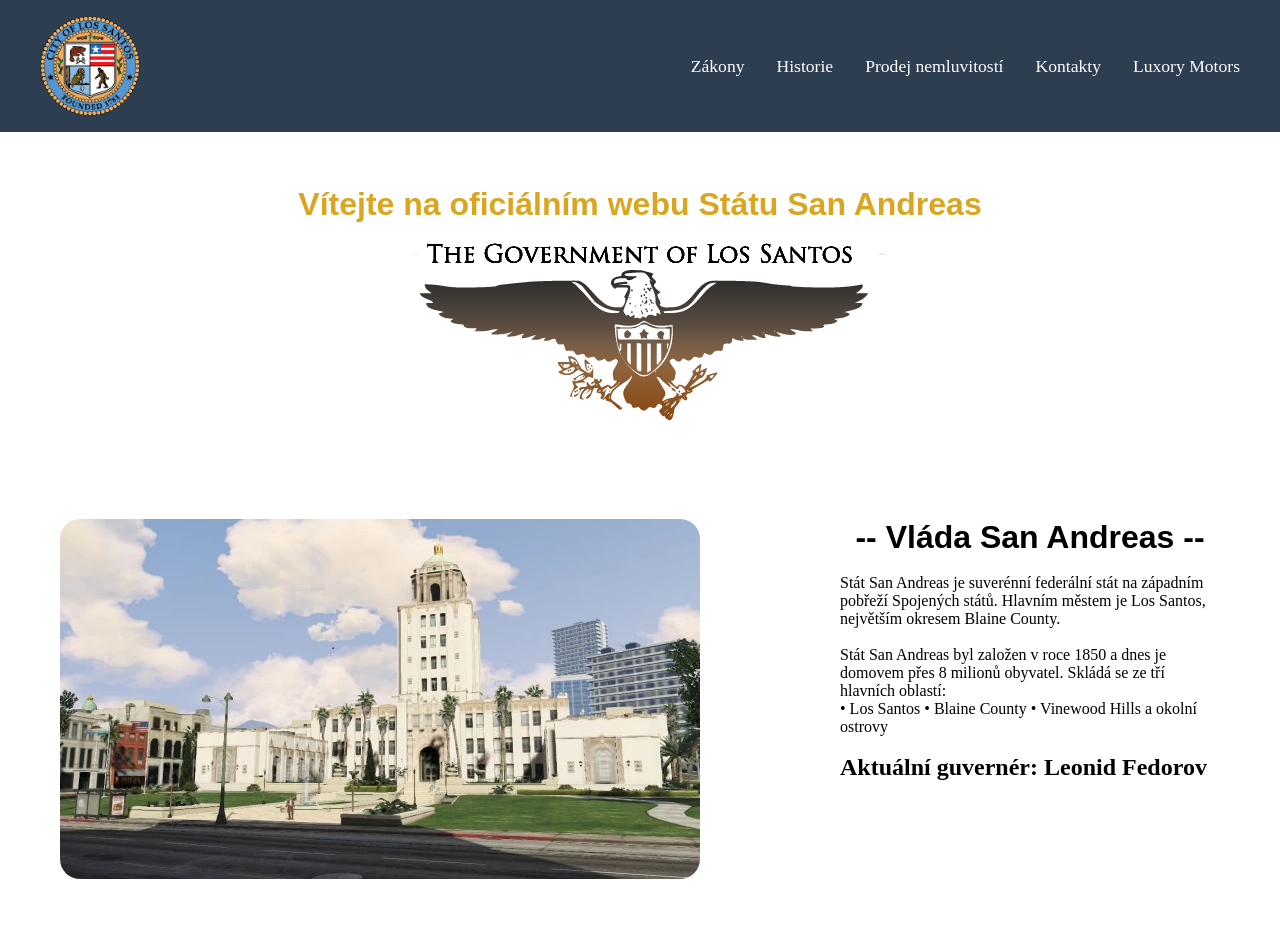
<file: index.html>
<html lang="cs">
<head>
    <meta charset="UTF-8">
    <meta name="viewport" content="width=device-width, initial-scale=1.0">
    <title>Vláda San Andreas</title>
    <link rel="stylesheet" href="style.css">

</head>
<body>

    <header>
    <div class="container">
        <a href="index.html" class="logo">
            <img src="images/logo.webp" alt="logo">
        </a>
      <nav>
        <ul>
          <li><a href="zakony.html">Zákony</a></li>
          <li><a href="historie.html">Historie</a></li>
          <li><a href="prodej.html">Prodej nemluvitostí</a></li>
          <li><a href="kontakty.html">Kontakty</a></li>
          <li><a href="luxury-motors.html">Luxory Motors</a></li>
        </ul>
      </nav>
    </div>
  </header>
<br>

        <div class="hl">
            <center>
                <br>
                <br>
                                <h1 style="font-family: sans-serif; color: goldenrod;">Vítejte na oficiálním webu Státu San Andreas</h1>
                <img src="images/eagle.png" alt="eagle">
                <br>
            </center>
        </div>

        <br>
        <br>

    <div class="kontejner">
        <div class="block1">
            <center>
            <img style="border-radius: 20px;" src="images/cityhall.webp" alt="cityhall">
            </center>
        </div>

        <div class="block2">
            <center>
                <h1 style="font-family: sans-serif;">-- Vláda San Andreas --</h1>
                </center>
                <br>
            <p>
                Stát San Andreas je suverénní federální stát na západním pobřeží Spojených států. 
                Hlavním městem je Los Santos, největším okresem Blaine County.
            </p>
            <br>
            <p>
                Stát San Andreas byl založen v roce 1850 a dnes je domovem přes 8 milionů obyvatel. 
                Skládá se ze tří hlavních oblastí:
            <p>
            • Los Santos 
            • Blaine County 
            • Vinewood Hills a okolní ostrovy
            </p>       
            <br>
                <h2>Aktuální guvernér: Leonid Fedorov</h2>
        </div>
    </div>



</body>
</html>
</file>
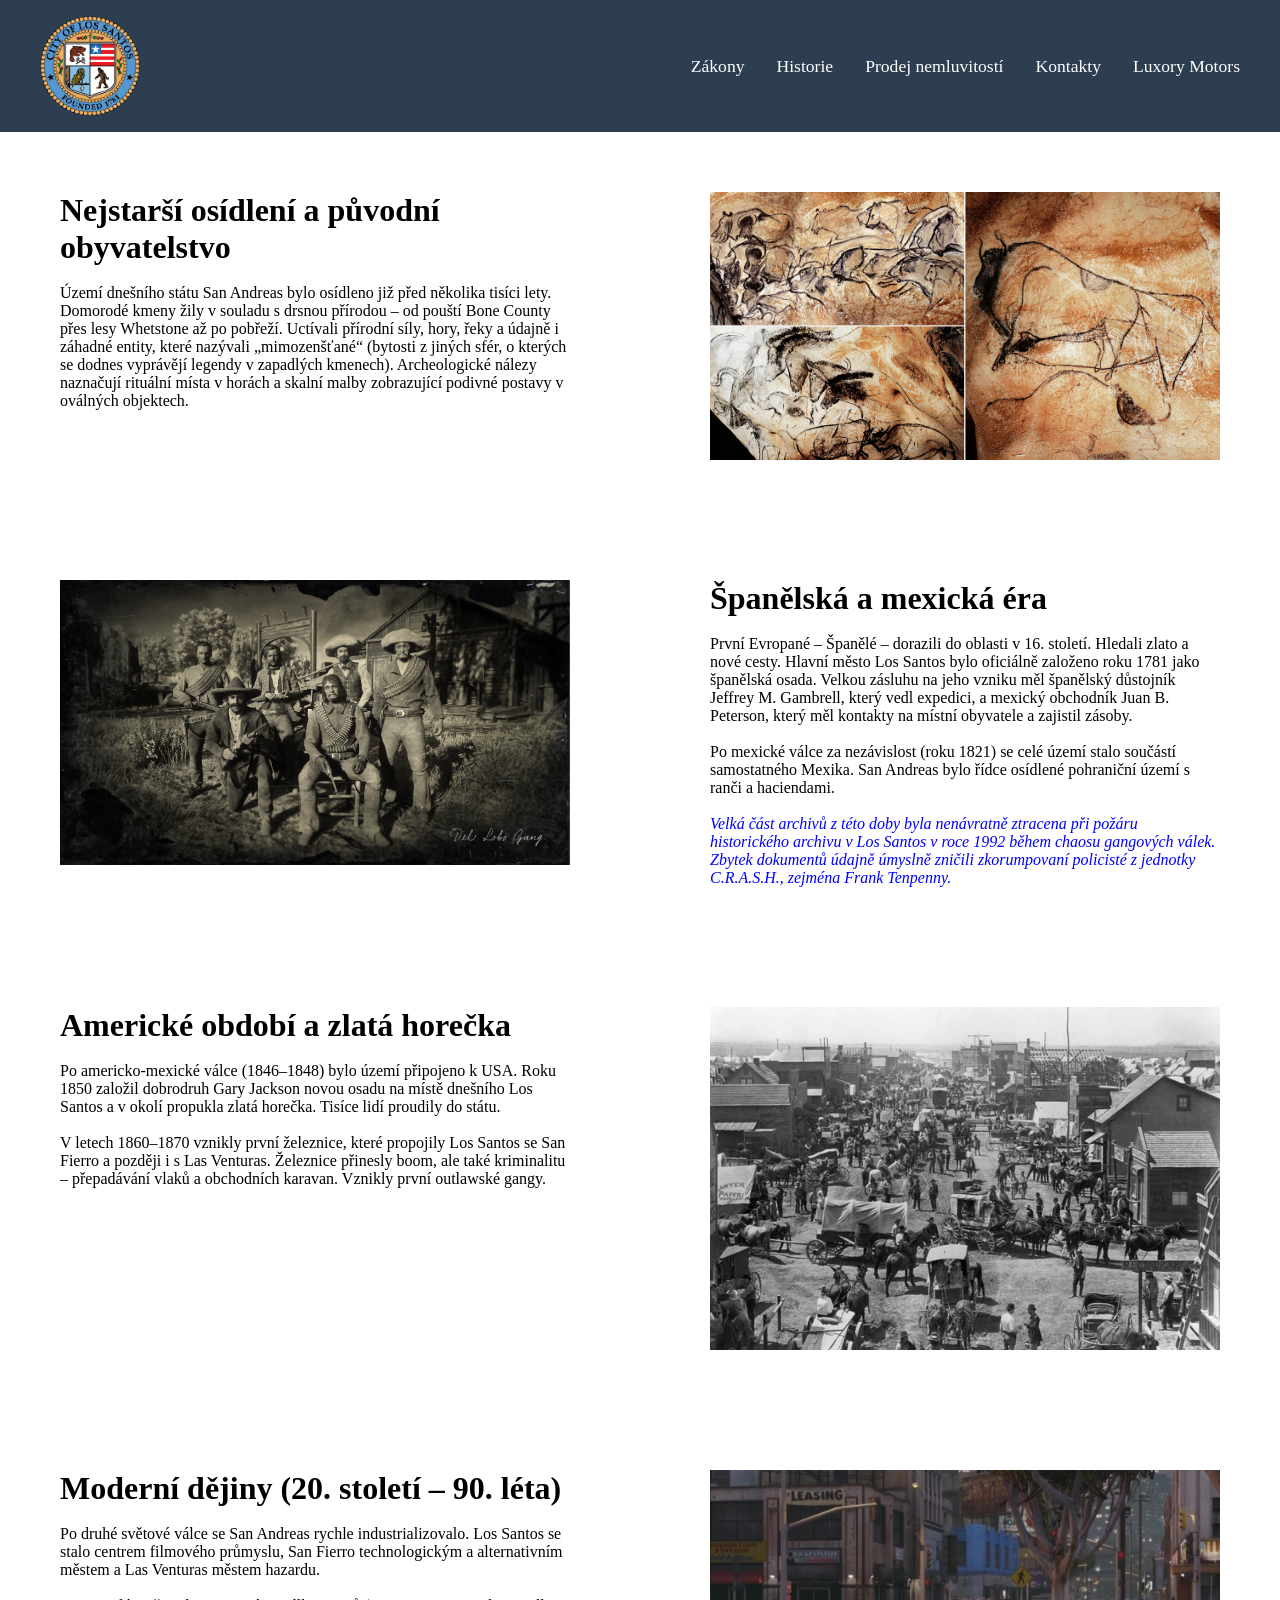
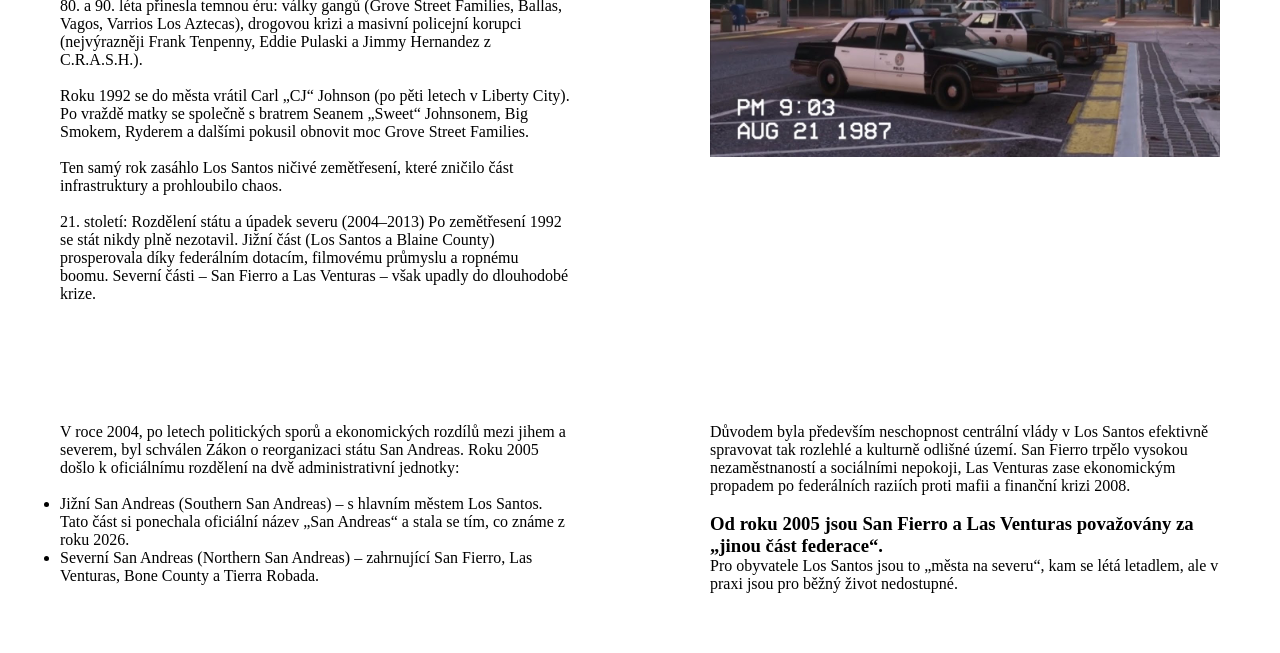
<file: historie.html>
<html lang="cs">
<head>
    <meta charset="UTF-8">
    <meta name="viewport" content="width=device-width, initial-scale=1.0">
    <title>Historie státu San Andreas</title>
    <link rel="stylesheet" href="style.css">
</head>
<body>
    
    <header>
    <div class="container">
        <a href="index.html" class="logo">
            <img src="images/logo.webp" alt="logo">
        </a>
      <nav>
        <ul>
          <li><a href="zakony.html">Zákony</a></li>
          <li><a href="historie.html">Historie</a></li>
          <li><a href="prodej.html">Prodej nemluvitostí</a></li>
          <li><a href="kontakty.html">Kontakty</a></li>
          <li><a href="luxury-motors.html">Luxory Motors</a></li>
        </ul>
      </nav>
    </div>
  </header>

  <div class="kontejner">
        <div class="block1">
            
            <h1>Nejstarší osídlení a původní obyvatelstvo</h1>
            <br>
            <p>
          Území dnešního státu San Andreas bylo osídleno již před několika tisíci lety. 
          Domorodé kmeny žily v souladu s drsnou přírodou – od pouští Bone County přes lesy Whetstone až po pobřeží. Uctívali přírodní 
          síly, hory, řeky a údajně i záhadné entity, které nazývali „mimozenšťané“ (bytosti z jiných sfér, o kterých se 
          dodnes vyprávějí legendy v zapadlých kmenech). Archeologické nálezy naznačují rituální místa v horách a skalní 
          malby zobrazující podivné postavy v oválných objektech.</p>
        </div>

        <div class="block2">
          <img style="width: 100%;" src="images/cave.jpg" alt="cave">
        </div>
    </div>

    <div class="kontejner">
        <div class="block1">
          <img style="width: 100%;" src="images/oldphoto.jpg" alt="oldphoto">
        </div>

        <div class="block2">
            <h1>Španělská a mexická éra</h1>
            <br>
        <p>
          První Evropané – Španělé – dorazili do oblasti v 16. století. Hledali zlato a nové cesty. Hlavní
          město Los Santos bylo oficiálně založeno roku 1781 jako španělská osada. Velkou zásluhu na jeho vzniku
          měl španělský důstojník Jeffrey M. Gambrell, který vedl expedici, a mexický obchodník Juan B. Peterson, který
          měl kontakty na místní obyvatele a zajistil zásoby.</p>
<br>
          <p>Po mexické válce za nezávislost (roku 1821) se celé území stalo součástí samostatného Mexika.
          San Andreas bylo řídce osídlené pohraniční území s ranči a haciendami.</p>
          <br>
          <p style="color: blue;"><i>Velká část archivů z této doby
          byla nenávratně ztracena při požáru historického archivu v Los Santos v roce 1992 během chaosu gangových válek. Zbytek
          dokumentů údajně úmyslně zničili zkorumpovaní policisté z jednotky C.R.A.S.H., zejména Frank Tenpenny.</i></p>
        </div>
        </div>
    </div>


    <div class="kontejner">
        <div class="block1">
          <h1>Americké období a zlatá horečka</h1>
          <br>
          <p>
            Po americko-mexické válce (1846–1848) bylo území připojeno k USA. Roku 1850 založil dobrodruh
            Gary Jackson novou osadu na místě dnešního Los Santos a v okolí propukla zlatá horečka. Tisíce lidí proudily do
            státu. </p>
            
            <br>
            <p>V letech 1860–1870 vznikly první železnice, které propojily Los Santos 
            se San Fierro a později i s Las Venturas. Železnice přinesly boom, ale také
            kriminalitu – přepadávání vlaků a obchodních karavan. Vznikly první outlawské gangy.
          </p>
        </div>

        <div class="block2">
       <img style="width: 100%;" src="images/history-city.webp" alt="history-city">
        </div>
    </div>


        <div class="kontejner">
        <div class="block1">
          <h1>Moderní dějiny (20. století – 90. léta)</h1>
            <br>
          <p>Po druhé světové válce se San Andreas rychle industrializovalo. Los Santos se stalo centrem filmového průmyslu,
            San Fierro technologickým a alternativním městem a Las Venturas městem hazardu.</p>
<br>
<p>80. a 90. léta přinesla temnou éru: války gangů (Grove Street Families, Ballas, Vagos, Varrios Los Aztecas), drogovou krizi a
  masivní policejní korupci (nejvýrazněji Frank Tenpenny, Eddie Pulaski a Jimmy Hernandez z C.R.A.S.H.).</p>
<br>
<p>Roku 1992 se do města vrátil Carl „CJ“ Johnson (po pěti letech v Liberty City). Po vraždě matky se společně s bratrem
  Seanem „Sweet“ Johnsonem, Big Smokem, Ryderem a dalšími pokusil obnovit moc Grove Street Families.</p>
  <br>
  <p>Ten samý rok zasáhlo Los Santos ničivé zemětřesení, které zničilo část infrastruktury a prohloubilo chaos.</p>
<br>
    <p>21. století: Rozdělení státu a úpadek severu (2004–2013)
Po zemětřesení 1992 se stát nikdy plně nezotavil. Jižní část (Los Santos a Blaine County) prosperovala díky federálním dotacím,
filmovému průmyslu a ropnému boomu. Severní části – San Fierro a Las Venturas – však upadly do dlouhodobé krize.</p>
        </div>

        <div class="block2">
          <img style="width: 100%;" src="images/pd80.jpg" alt="pd80">
        </div>
      </div>

      <div class="kontejner">
        
        <div class="block1">
          <p>V roce 2004, po letech politických sporů a ekonomických rozdílů mezi jihem a severem, byl schválen Zákon o reorganizaci
  státu San Andreas. Roku 2005 došlo k oficiálnímu rozdělení na dvě administrativní jednotky:</p>
<br>

  <ul>
    <li><p>Jižní San Andreas (Southern San Andreas) – s hlavním městem Los Santos. Tato část si ponechala oficiální název „San Andreas“ a stala se
 tím, co známe z roku 2026.</p></li>

 <li><p>Severní San Andreas (Northern San Andreas) – zahrnující San Fierro, Las Venturas, Bone County a Tierra Robada.
</p></li>
  </ul>
        </div>

        <div class="block2">
          <p></p>Důvodem byla především neschopnost centrální vlády v Los Santos efektivně spravovat tak rozlehlé a kulturně odlišné území.
San Fierro trpělo vysokou nezaměstnaností a sociálními nepokoji, Las Venturas zase ekonomickým
propadem po federálních raziích proti mafii a finanční krizi 2008. </p>
<br>
<h3>Od roku 2005 jsou San Fierro a Las Venturas 
považovány za „jinou část federace“. </h3>

<p>Pro obyvatele Los Santos jsou to „města na severu“, kam se létá letadlem, ale v praxi jsou pro běžný život nedostupné.</p>
        </div>
    </div>

</body>
</html>
</file>
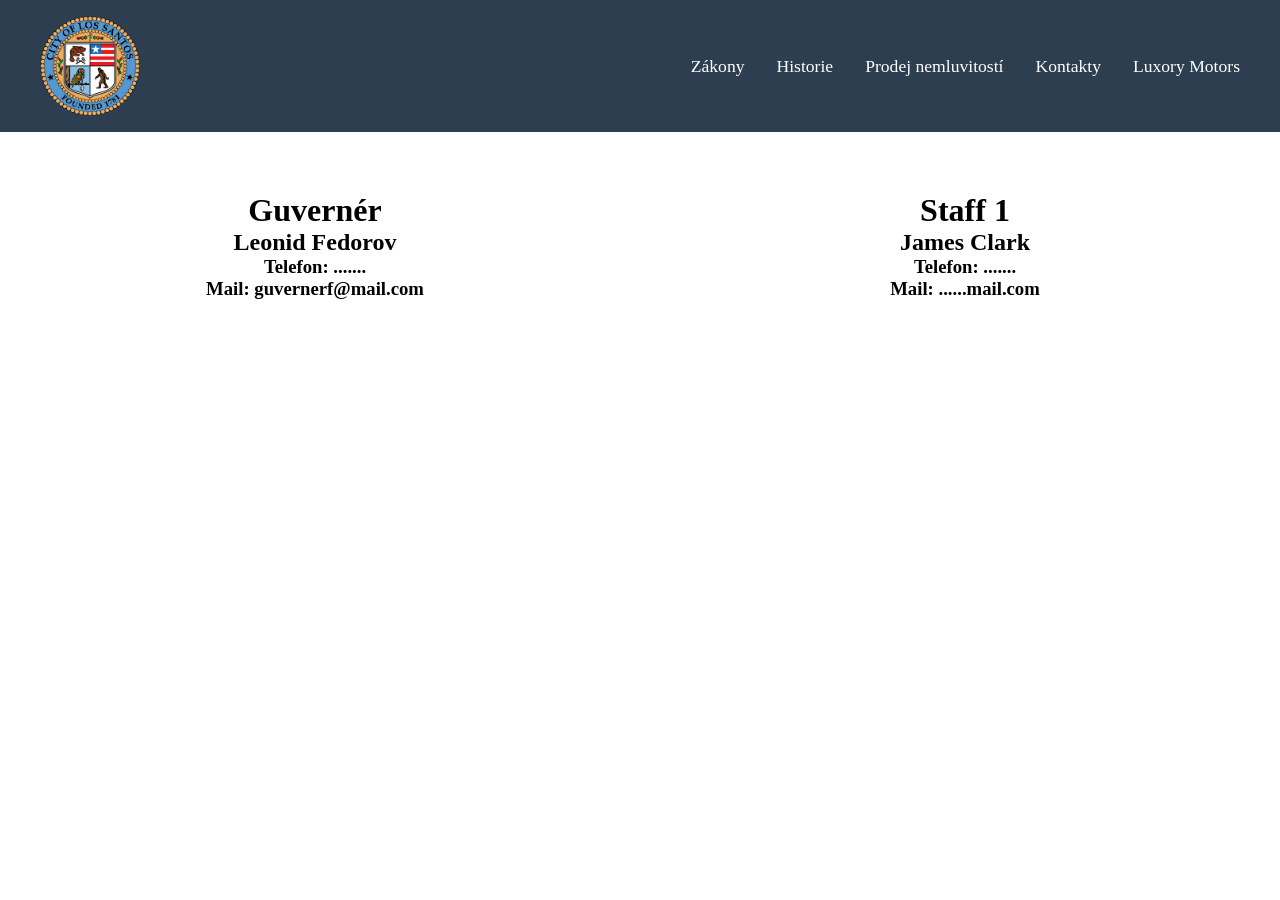
<file: kontakty.html>
<html lang="¨cs">
<head>
    <meta charset="UTF-8">
    <meta name="viewport" content="width=device-width, initial-scale=1.0">
    <title>Kontakty</title>
    <link rel="stylesheet" href="style.css">
</head>
<body>

    <header>
    <div class="container">
        <a href="index.html" class="logo">
            <img src="images/logo.webp" alt="logo">
        </a>
      <nav>
        <ul>
          <li><a href="zakony.html">Zákony</a></li>
          <li><a href="historie.html">Historie</a></li>
          <li><a href="prodej.html">Prodej nemluvitostí</a></li>
          <li><a href="kontakty.html">Kontakty</a></li>
          <li><a href="luxury-motors.html">Luxory Motors</a></li>
        </ul>
      </nav>
    </div>
  </header>

  <center>
    <div class="kontejner">
        <div class="block1">
           <h1>Guvernér</h1>
           <h2>Leonid Fedorov</h2>
           <h3>Telefon: .......</h3>
           <h3>Mail: guvernerf@mail.com</h3>
           <h3></h3>
        </div>

        <div class="block2">
            <h1>Staff 1</h1>
           <h2>James Clark</h2>
           <h3>Telefon: .......</h3>
           <h3>Mail: ......mail.com</h3>
        </div>
    </div>
</center>

</body>
</html>
</file>
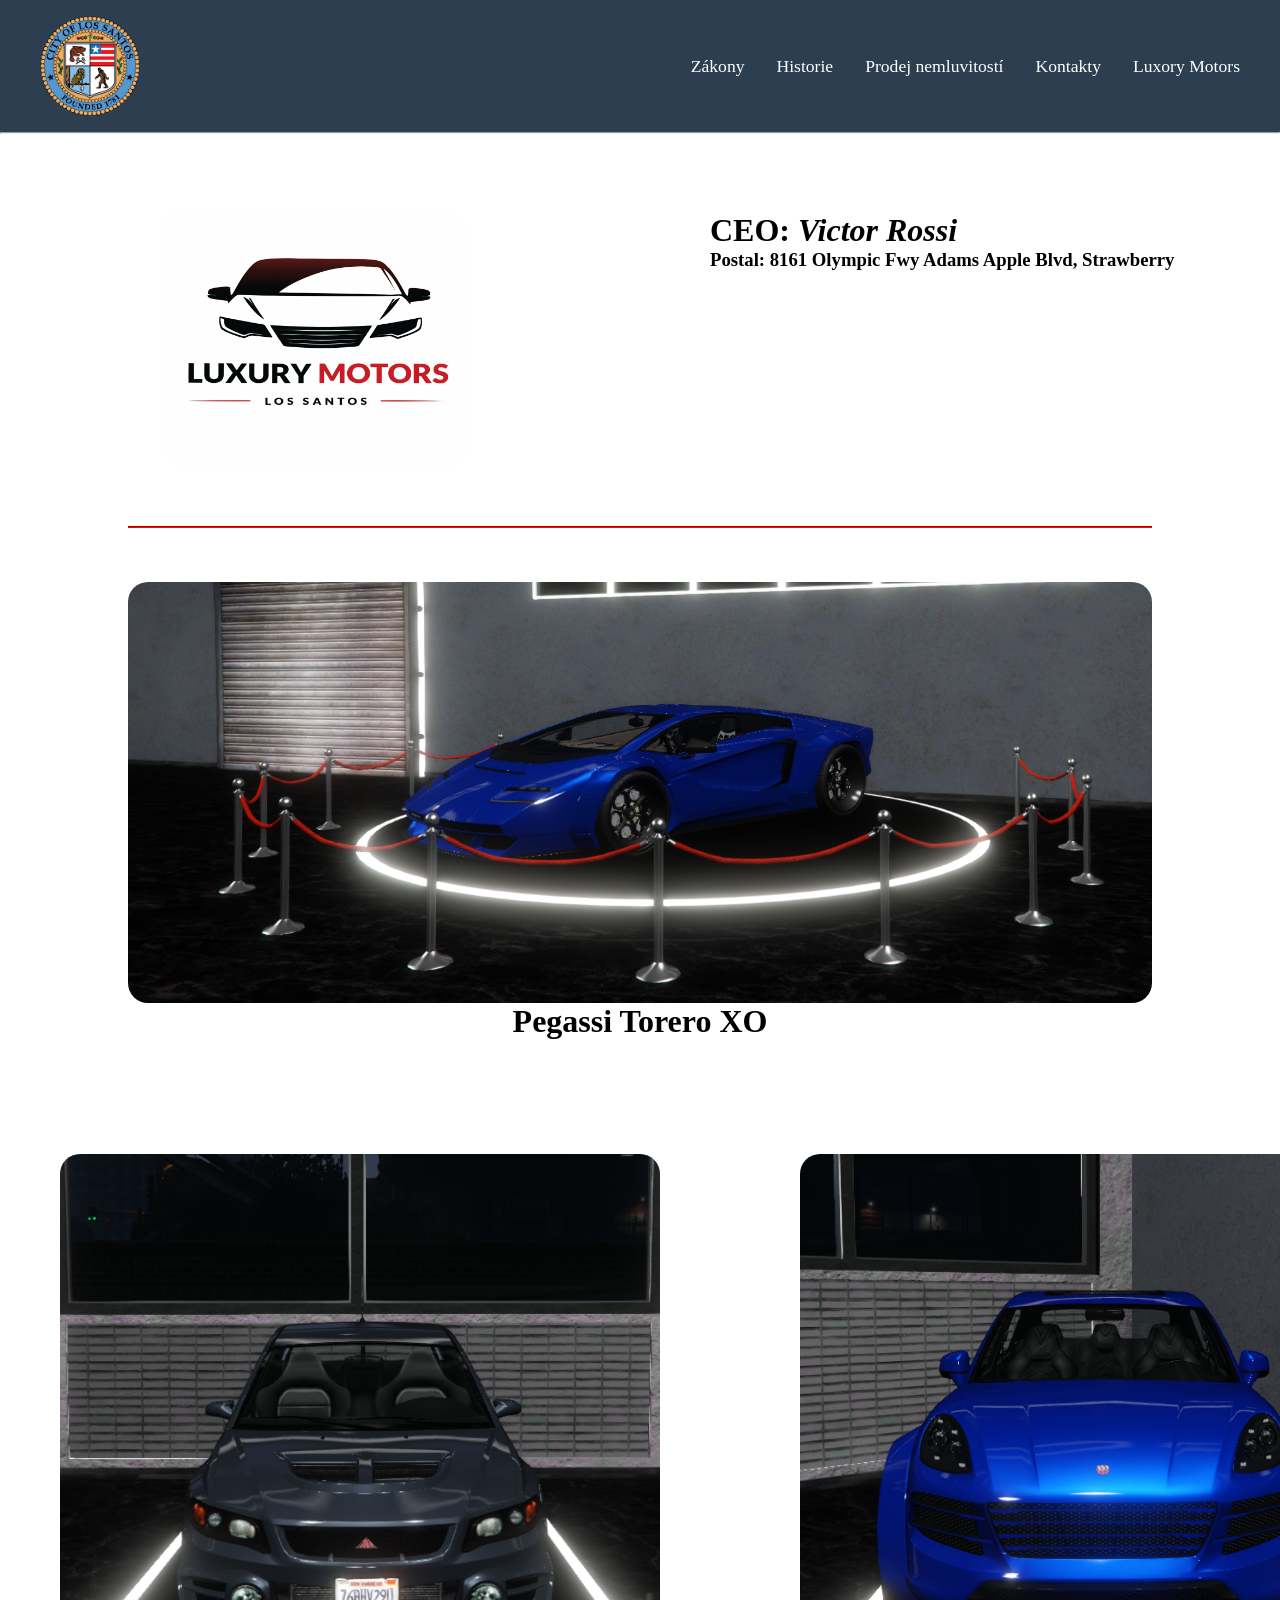
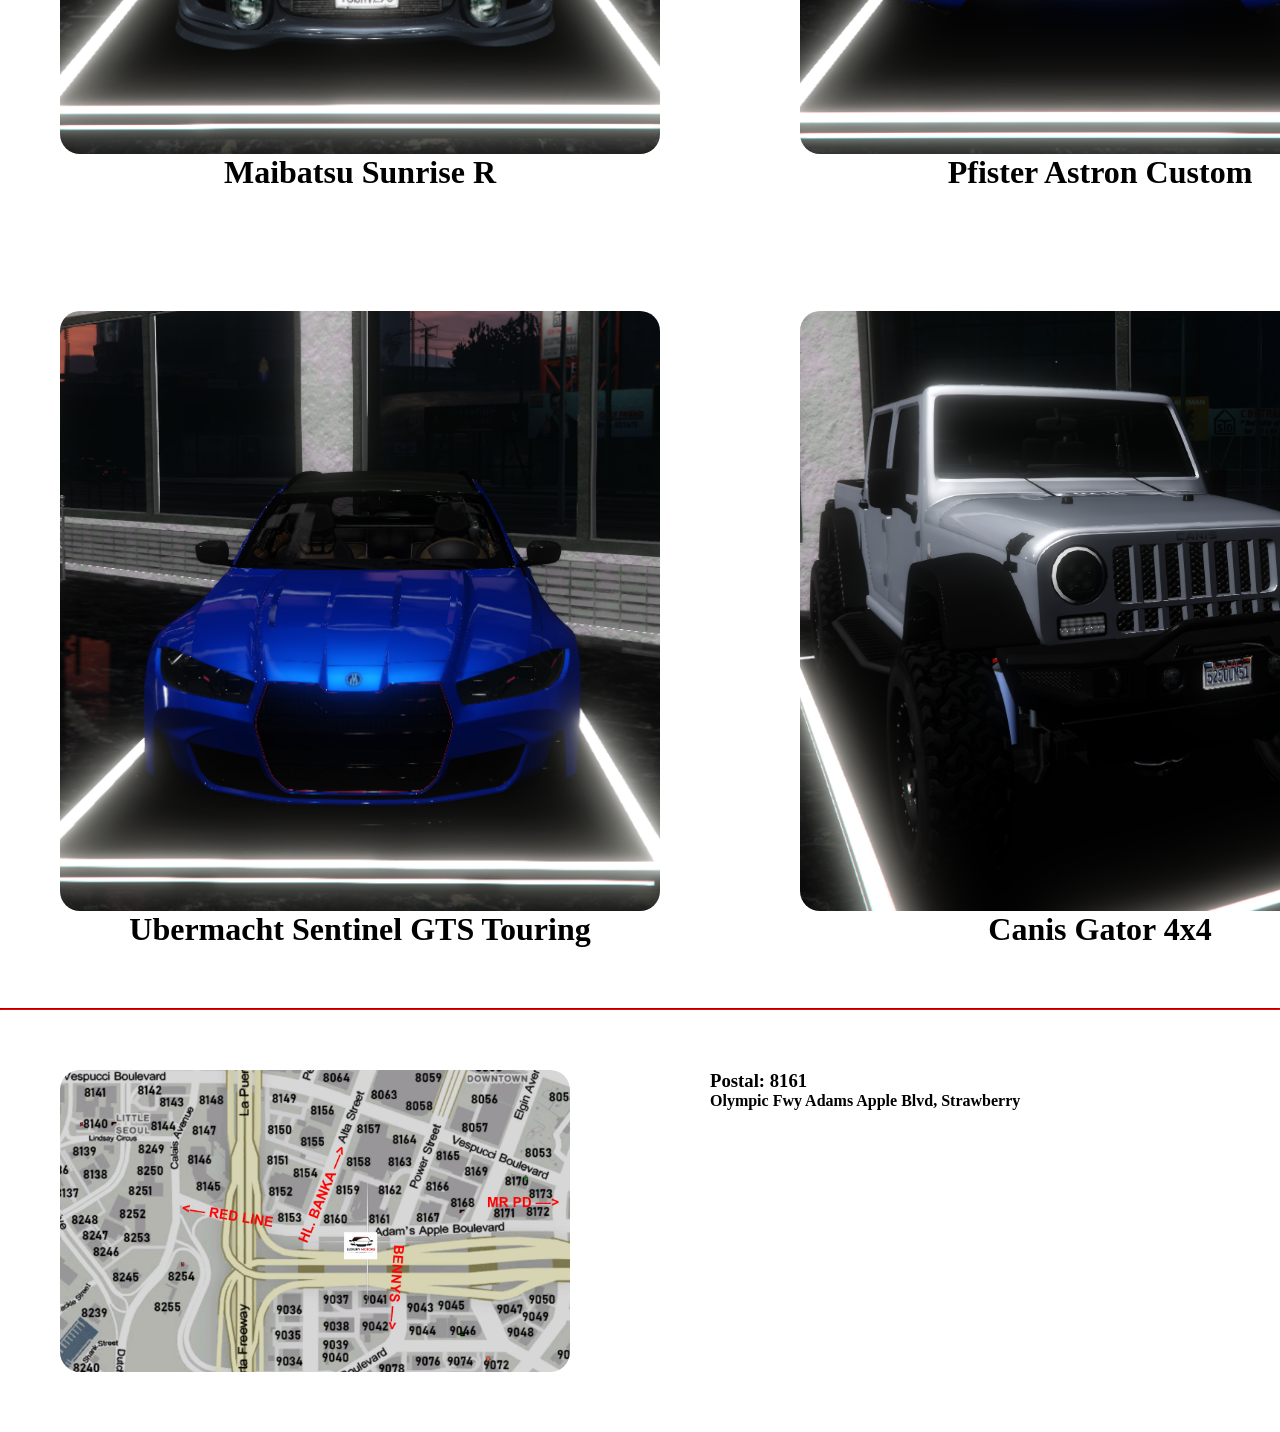
<file: luxury-motors.html>
<html lang="cs">
<head>
    <meta charset="UTF-8">
    <meta name="viewport" content="width=device-width, initial-scale=1.0">
    <title>Luxory Motors</title>
    <link rel="stylesheet" href="style.css">
</head>
<body>
    <header>
    <div class="container">
        <a href="index.html" class="logo">
            <img src="images/logo.webp" alt="logo">
        </a>
      <nav>
        <ul>
          <li><a href="zakony.html">Zákony</a></li>
          <li><a href="historie.html">Historie</a></li>
          <li><a href="prodej.html">Prodej nemluvitostí</a></li>
          <li><a href="kontakty.html">Kontakty</a></li>
          <li><a href="luxury-motors.html">Luxory Motors</a></li>
        </ul>
      </nav>
    </div>
  </header>
  

  <hr style="color: red;">
<br>
  <div class="kontejner">
        <div class="block1">
            <center>
                <img style="border-radius: 20px; width: 60%;" src="images/luxorymotors.jpg" alt="luxorymotors">
            </center>
        </div>

        <div class="block2">
            <h1 style="font-family: 'Franklin Gothic Medium;"> CEO: <i>Victor Rossi</i></h1>
            <h3>Postal: 8161 Olympic Fwy Adams Apple Blvd, Strawberry</h3>
        </div>
    </div>

    <center>
    <hr style="border-color: red; width: 80%;">
</center>

<br>
<br>
<br>

<center>
<img style="border-radius: 20px; width: 80%;" src="images/Pegassi-Torero-XO.png" alt="Pegassi-Torero-XO">
<h1> Pegassi Torero XO</h1>
</center>

<br>
<br>
<br>

<div class="kontejner">
        <div class="block1">
            <center>
            <img style="border-radius: 20px;" src="images/Maibatsu-Sunrise-R.jpg" alt="Maibatsu-Sunrise-R">
        </center>

        <center>
            <h1>Maibatsu Sunrise R</h1>
        </center>
        </div>

        <div class="block2">
            <center>
            <img style="border-radius: 20px;" src="images/Pfister-Astron-Custom.jpg" alt="Pfister-Astron-Custom">
        </center>
        <center>
            <h1>Pfister Astron Custom</h1>
        </center>
        </div>
        </div>

        <div class="kontejner">
        <div class="block1">
            <center>
            <img style="border-radius: 20px;" src="images/Ubermacht-Sentinel-GTS-Touring.jpg" alt="Ubermacht-Sentinel-GTS-Touring">
        </center>
        <center>
            <h1>Ubermacht Sentinel GTS Touring</h1>
        </center>
        </div>

        <div class="block2">
            <center>
            <img style="border-radius: 20px;" src="images/Canis-Gator-4x4.jpg" alt="Canis-Gator-4x4">
        </center>
        <center>
            <h1>Canis Gator 4x4</h1>
        </center>

        
        </div>
        </div>


    <hr style="border-color: red;">


        <div class="kontejner">
        <div class="block1">
            <center>
        <img style="width: 100%; border-radius: 20px;" src="images/mapaluxory.jpg" alt="mapaluxory">
    </center>
        </div>

        <div class="block2">
          <h3>Postal: 8161</h3> 
            <h4>Olympic Fwy Adams Apple Blvd, Strawberry</h4>
        </div>
        </div>

        

</body>
</html>
</file>
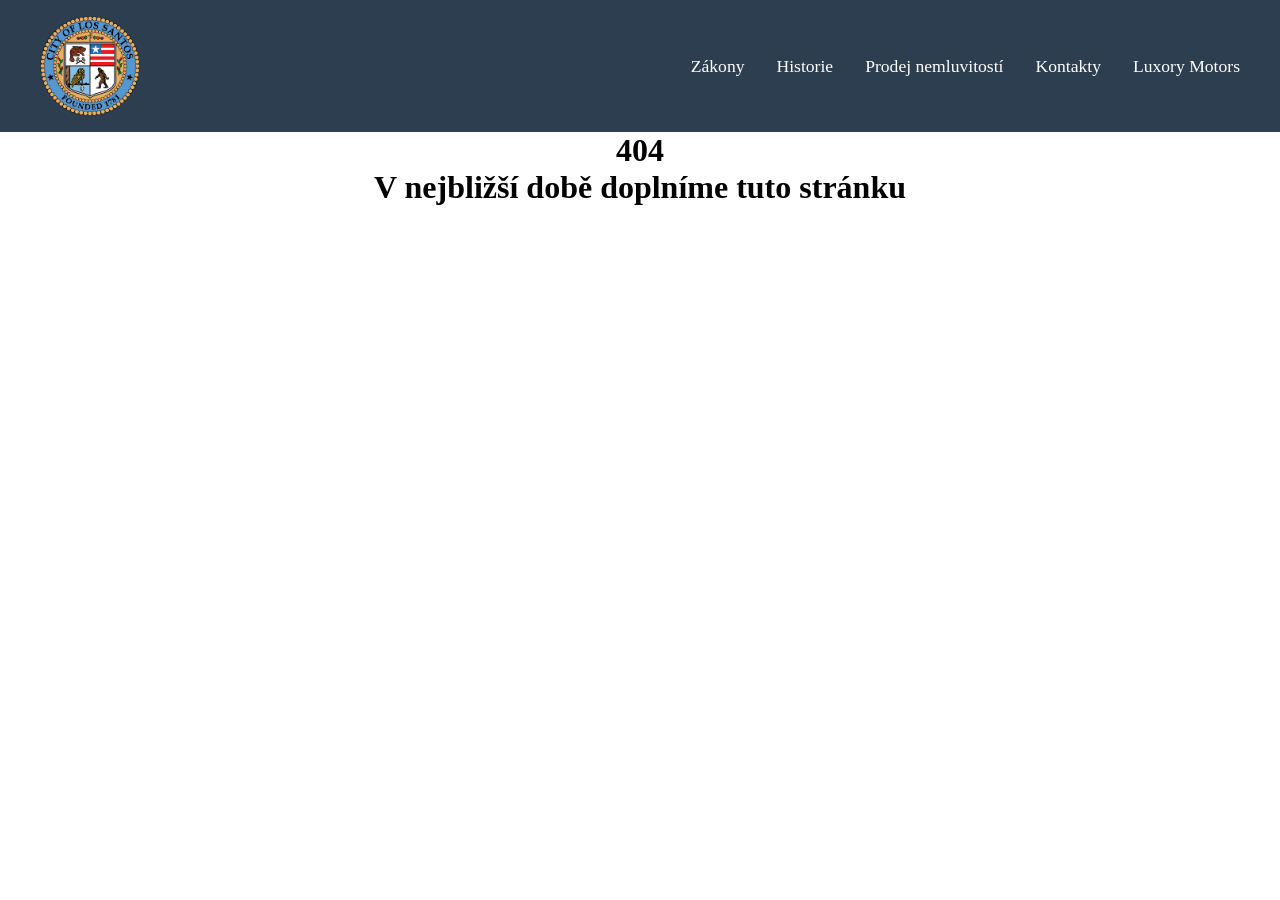
<file: prodej.html>
<html lang="cs">
<head>
    <meta charset="UTF-8">
    <meta name="viewport" content="width=device-width, initial-scale=1.0">
    <title>Prodej nemluvitostí</title>
    <link rel="stylesheet" href="style.css">
</head>
<body>
    <header>
    <div class="container">
        <a href="index.html" class="logo">
            <img src="images/logo.webp" alt="logo">
        </a>
      <nav>
        <ul>
          <li><a href="zakony.html">Zákony</a></li>
          <li><a href="historie.html">Historie</a></li>
          <li><a href="prodej.html">Prodej nemluvitostí</a></li>
          <li><a href="kontakty.html">Kontakty</a></li>
          <li><a href="luxury-motors.html">Luxory Motors</a></li>
        </ul>
      </nav>
    </div>
  </header>

  <center>
<h1>404</h1>
  <h1>V nejbližší době doplníme tuto stránku</h1>
</center>
</body>
</html>
</file>
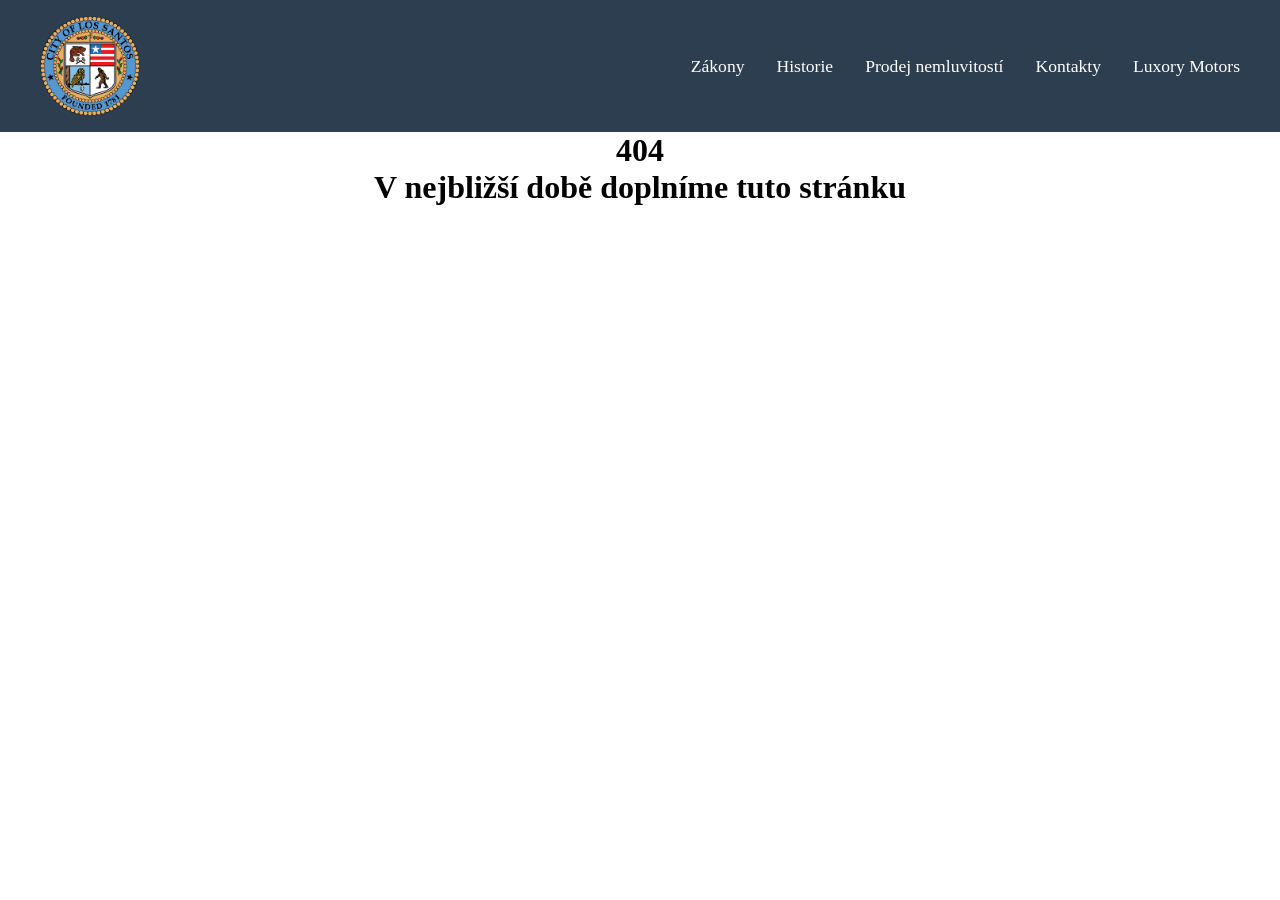
<file: zakony.html>
<html lang="cs">
<head>
    <meta charset="UTF-8">
    <meta name="viewport" content="width=device-width, initial-scale=1.0">
    <title>Zákony</title>
    <link rel="stylesheet" href="style.css">
</head>
<body>
   <header>
    <div class="container">
        <a href="index.html" class="logo">
            <img src="images/logo.webp" alt="logo">
        </a>
      <nav>
        <ul>
          <li><a href="zakony.html">Zákony</a></li>
          <li><a href="historie.html">Historie</a></li>
          <li><a href="prodej.html">Prodej nemluvitostí</a></li>
          <li><a href="kontakty.html">Kontakty</a></li>
          <li><a href="luxury-motors.html">Luxory Motors</a></li>
        </ul>
      </nav>
    </div>
  </header>
    <center>
<h1>404</h1>
  <h1>V nejbližší době doplníme tuto stránku</h1>
</center>
</body>
</html>
</file>
<file: style.css>
* {
      margin: 0;
      padding: 0;
      box-sizing: border-box;
    }

    header {
      background: #2c3e50;          /* tmavá barva – změň si podle sebe */
      color: white;
      padding: 1rem 2rem;
      position: sticky;             /* zůstane nahoře při scrollu */
      top: 0;
      z-index: 100;
    }

    .container {
      max-width: 1200px;
      margin: 0 auto;
      display: flex;
      justify-content: space-between;   /* logo vlevo, menu vpravo */
      align-items: center;
      flex-wrap: wrap;                  /* na malé obrazovce se složí */
      gap: 1.5rem;
    }

    .logo img {
  height: 100px;          /* ← hlavní způsob – nastav výšku, šířka se přizpůsobí sama */
  width: auto;           /* zachová proporce (nejdůležitější!) */
  display: block;        /* odstraní malé mezery pod obrázkem */
}

    nav ul {
      list-style: none;
      display: flex;
      gap: 2rem;
    }

    nav a {
      color: white;
      text-decoration: none;
      font-size: 1.1rem;
    }

    nav a:hover {
      color: #3498db;
      text-decoration: underline;
    }

    /* Mobil – menu pod sebe */
    @media (max-width: 600px) {
      .container {
        flex-direction: column;
        text-align: center;
      }
      
      nav ul {
        flex-direction: column;
        gap: 1rem;
      }
    }

.kontejner{
    display: flex;           /* ← hlavní kouzlo */
      gap: 20px;               /* mezera mezi bloky */
      /* padding: 20px; */     /* volitelné – odsazení uvnitř */
      /* flex-wrap: wrap; */   /* pokud chceš, aby se na malé obrazovce složily pod sebe */
}

.block1{
        padding: 20px;
            border-radius: 8px;
                flex: 1;                 /* oba bloky stejně široké */
                    margin: 40px;

}

.block2{
        padding: 20px;
            border-radius: 8px;
                flex: 1;                 /* oba bloky stejně široké */
                        margin: 40px;
                    
}

.block3{
        padding: 20px;
            border-radius: 8px;
                flex: 1;                 /* oba bloky stejně široké */
                        margin: 40px;
                    
}

.block4{
        padding: 20px;
            border-radius: 8px;
                flex: 1;                 /* oba bloky stejně široké */
                        margin: 40px;
                    
}
</file>
